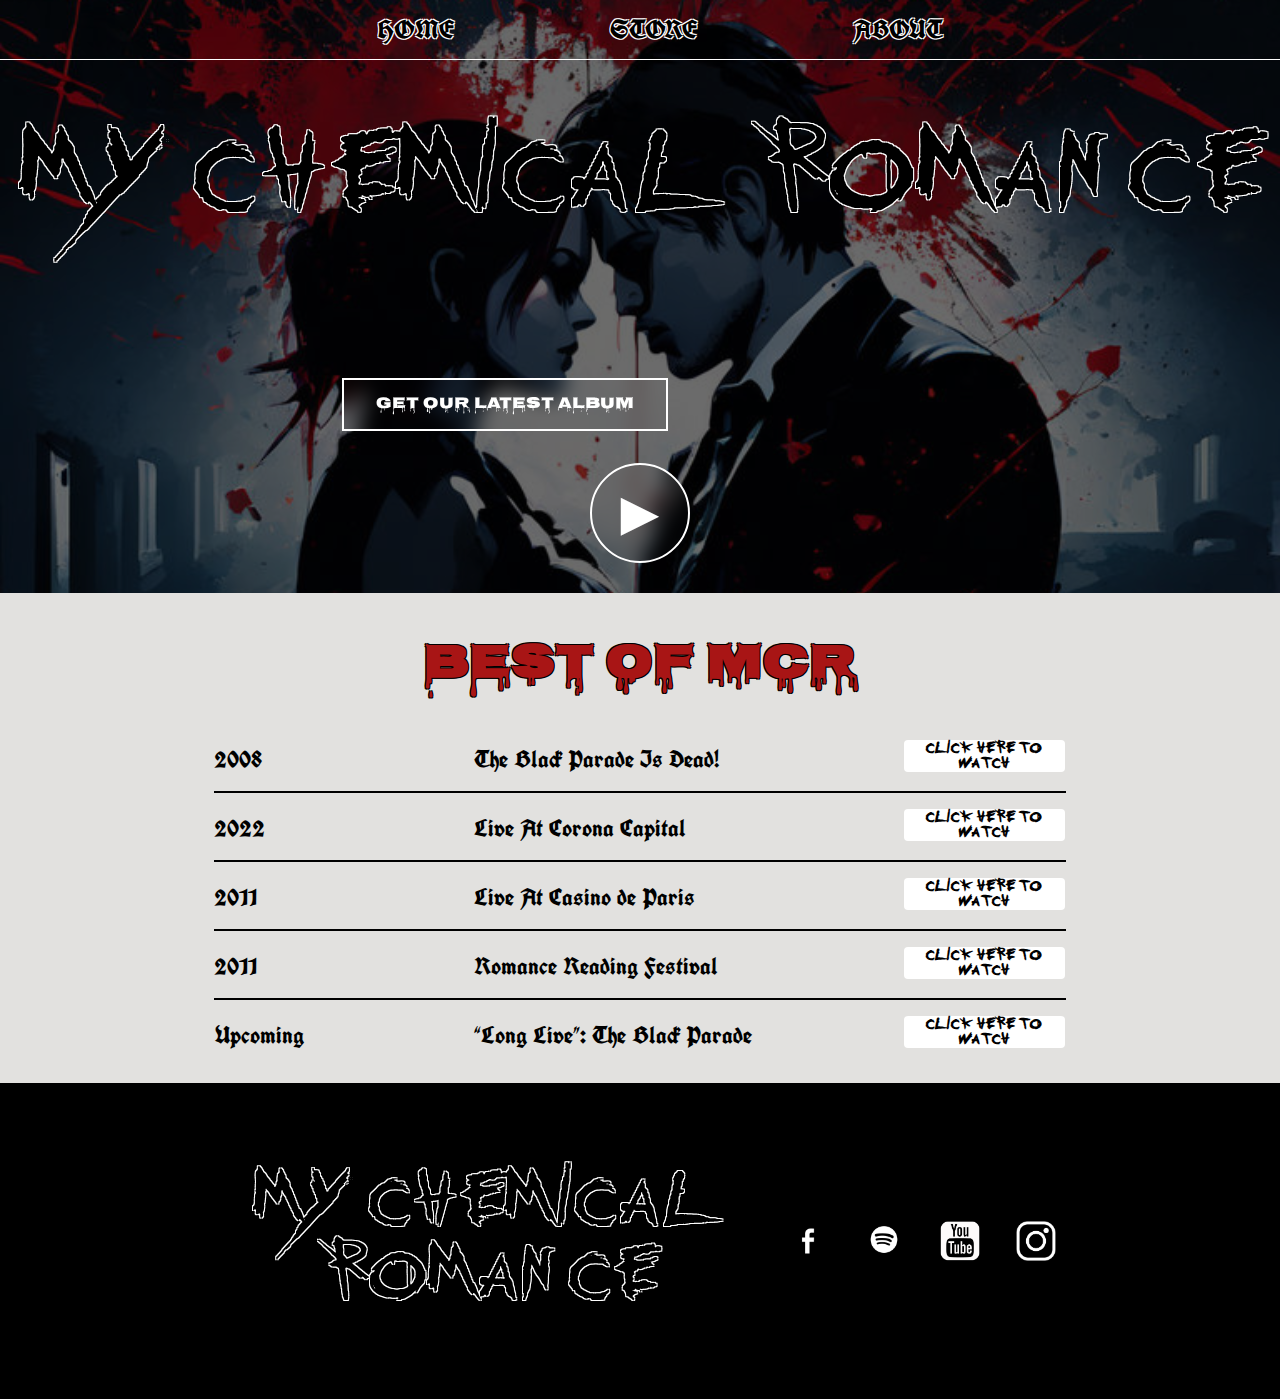
<file: index.html>
<!DOCTYPE html>
<html>
    <head>
        <title>My Chemical Romance | About</title>
        <meta name="Description" content="This is a page about my all time favourite band My Chemical Romance">
        <link rel="stylesheet" href="styles.css"/>
    </head>
    <body>
        <header class="main-header">
            <nav class="nav main-nav">
                <ul>
                    <li><a href="index.html">HOME</a></li>
                    <li><a href="store.html">STORE</a></li>
                    <li><a href="about.html">ABOUT</a></li>
                </ul>
            </nav>
            
            <h1 class="band-name band-name-large">My Chemical Romance</h1>
            <div class="container">
            <button class="btn btn-header" onclick="window.open('https://open.spotify.com/artist/7FBcuc1gsnv6Y1nwFtNRCb?si=qHVIdUkAT-acysK06YCamA', '_blank')">GET OUR LATEST ALBUM</button>
            </div>
            <button class="btn btn-header btn-play">&#9658;</button>
        </header>
        <section>
            <h1 class="section-header">BEST OF MCR</h1>
            <div class="container">
                <div class="tour-row"> <span class="tour-item tour-date">2008</span>  <span class="tour-item tour-name" >The Black Parade Is Dead!</span> <button class="tour-item tour-btn btn-primary" onclick="window.open('https://youtu.be/Ud2eziOjjTo?si=5RpqiwyG_7YiUJeG', '_blank')">Click here to watch</button> </div>
                
                <div class="tour-row"> <strong class="tour-item tour-date">2022</strong> <span class="tour-item tour-name">Live At Corona Capital</span> <button class="tour-item tour-btn btn-primary" onclick="window.open('https://youtu.be/bk0RoNUPASo?si=09eraRcD30o3P0Sa', '_blank')">Click here to watch</button> </div>
                
                <div class="tour-row"> <strong class="tour-item tour-date">2011</strong> <span class="tour-item tour-name"> Live At Casino de Paris</span>  <button class="tour-item tour-btn btn-primary" onclick="window.open('https://youtu.be/pg5tClwDfWw?si=iecmdmzQnElObZj_', '_blank')">Click here to watch</button> </div>
                
                <div class="tour-row"> <strong class="tour-item tour-date">2011</strong>  <span class="tour-item tour-name">Romance Reading Festival</span> <button class="tour-item tour-btn btn-primary" onclick="window.open('https://youtu.be/uNsPusX5WtM?si=xu6s7rkAe1oy3ftG', '_blank')">Click here to watch</button> </div>

                <div class="tour-row"> <strong class="tour-item tour-date">Upcoming</strong>  <span class="tour-item tour-name">“Long Live": The Black Parade</span> <button class="tour-item tour-btn btn-primary" onclick="window.open('https://youtu.be/4xX06JDjJcQ?si=4VcnWMrHA5-ceqC-', '_blank')">Click here to watch</button> </div>
            </div>
        </section>
        <footer class="main-footer">
            <div class="container main-footer-container">
            <h3 class="band-name">My Chemical Romance</h3>
            <ul class="nav footer-nav">
                <li><a href="https://www.facebook.com/MyChemicalRomance" target="_blank"><img src="Images/Facebook.png" width="50"></a></li> 
                <li><a href="https://open.spotify.com/artist/7FBcuc1gsnv6Y1nwFtNRCb" target="_blank"><img src="Images/spotify.png" width="50"></a></li> 
                <li><a href="https://www.youtube.com/@mychemicalromance" target="_blank"><img src="Images/youtube.png" width="50"></a></li>
                <li><a href="https://www.instagram.com/mychemicalromance/" target="_blank"><img src="Images/insta.png" width="50"></a></li>
            </ul>
            </div>
        </footer>
    </body>
</html>
</file>
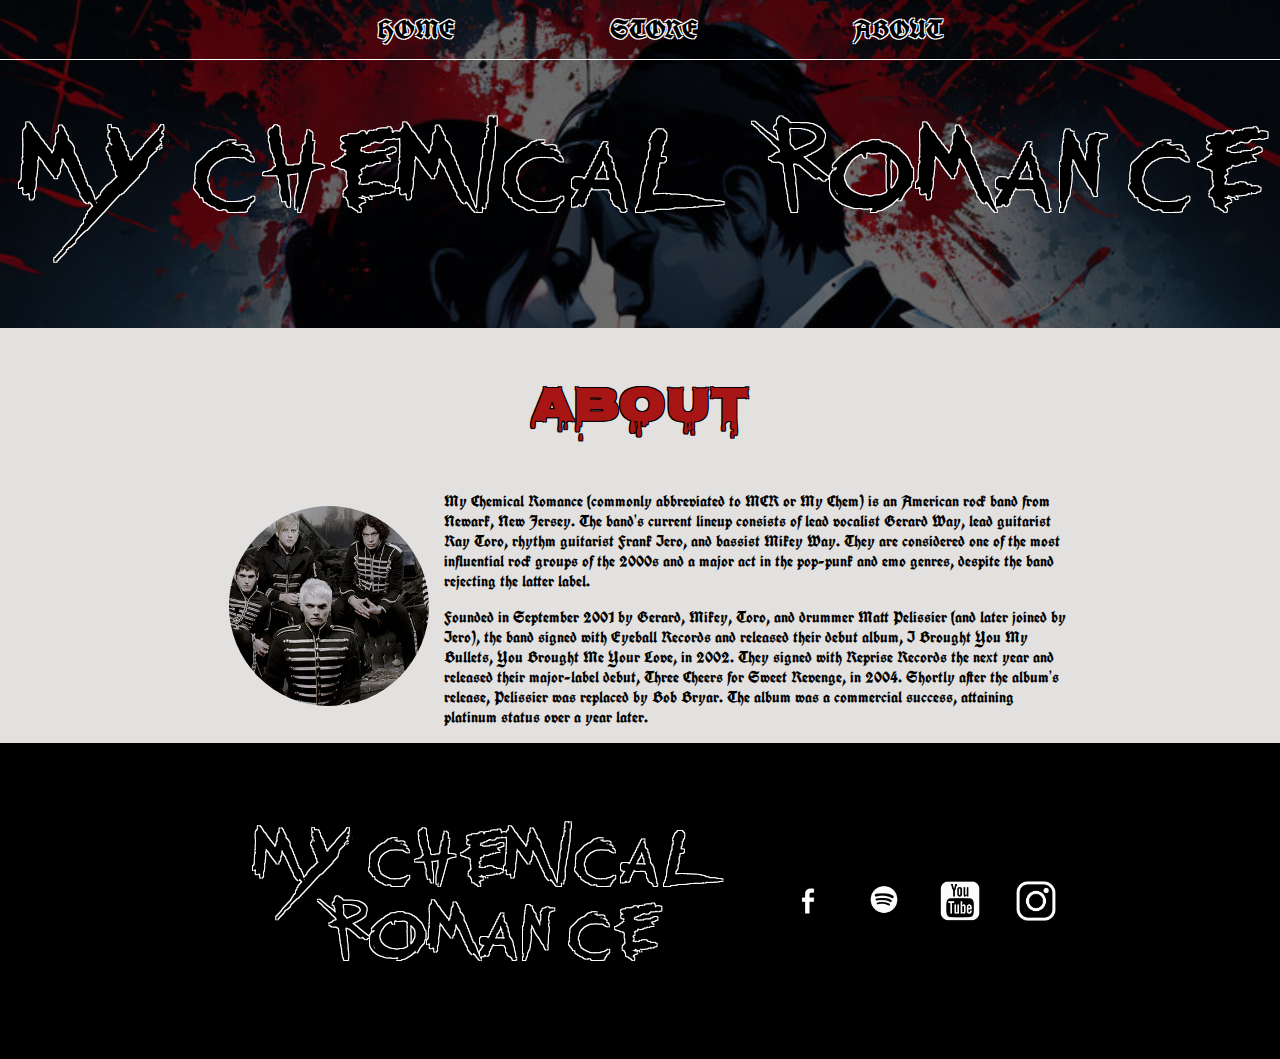
<file: about.html>
<!DOCTYPE html>
<html>
    <head>
        <title>My Chemical Romance | About</title>
        <meta name="Description" content="This is a page about my all time favourite band My Chemical Romance">
        <link rel="stylesheet" href="styles.css"/>
    </head>
    <body>
        <header class="main-header">
            <nav class="nav main-nav">
                <ul>
                    <li><a href="index.html">HOME</a></li>
                    <li><a href="store.html">STORE</a></li>
                    <li><a href="about.html">ABOUT</a></li>
                </ul>
            </nav>
            
            <h1 class="band-name band-name-large">My Chemical Romance</h1>
        </header>
        <section class="content-section container">
            <h2 class=" section-header ">ABOUT</h2>
            <img class="about-band-image" src="Images/mcr.jpg" width="400">
            <p>My Chemical Romance (commonly abbreviated to MCR or My Chem) is an American rock band from Newark, New Jersey. The band's current lineup consists of lead vocalist Gerard Way, lead guitarist Ray Toro, rhythm guitarist Frank Iero, and bassist Mikey Way. They are considered one of the most influential rock groups of the 2000s and a major act in the pop-punk and emo genres, despite the band rejecting the latter label.</p>
            <p>Founded in September 2001 by Gerard, Mikey, Toro, and drummer Matt Pelissier (and later joined by Iero), the band signed with Eyeball Records and released their debut album, I Brought You My Bullets, You Brought Me Your Love, in 2002. They signed with Reprise Records the next year and released their major-label debut, Three Cheers for Sweet Revenge, in 2004. Shortly after the album's release, Pelissier was replaced by Bob Bryar. The album was a commercial success, attaining platinum status over a year later.</p>
        </section>
        <footer class="main-footer">
            <div class="container main-footer-container">
            <h3 class="band-name">My Chemical Romance</h3>
            <ul class="nav footer-nav">
                <li><a href="https://www.facebook.com/MyChemicalRomance" target="_blank"><img src="Images/Facebook.png" width="50"></a></li> 
                <li><a href="https://open.spotify.com/artist/7FBcuc1gsnv6Y1nwFtNRCb" target="_blank"><img src="Images/spotify.png" width="50"></a></li> 
                <li><a href="https://www.youtube.com/@mychemicalromance" target="_blank"><img src="Images/youtube.png" width="50"></a></li>
                <li><a href="https://www.instagram.com/mychemicalromance/" target="_blank"><img src="Images/insta.png" width="50"></a></li>
            </ul>
            </div>
        </footer>
    </body>
</html>
</file>
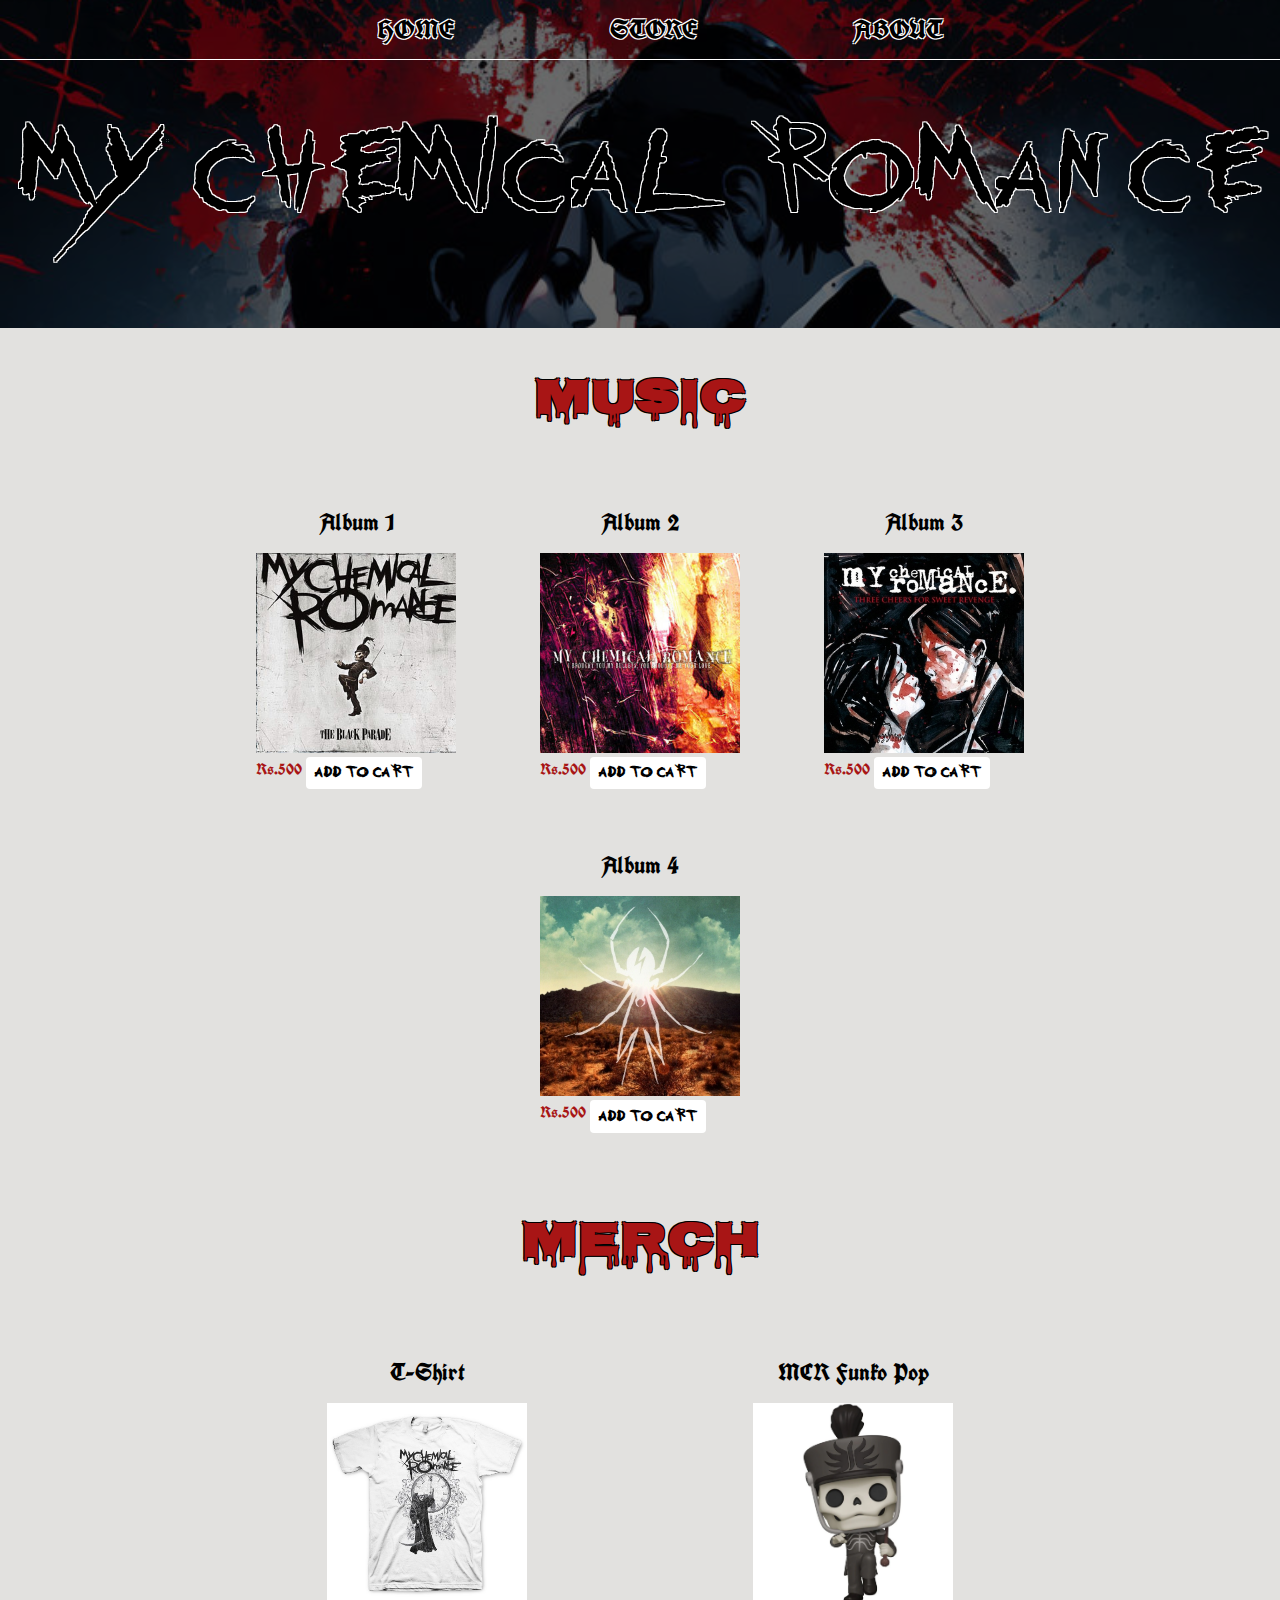
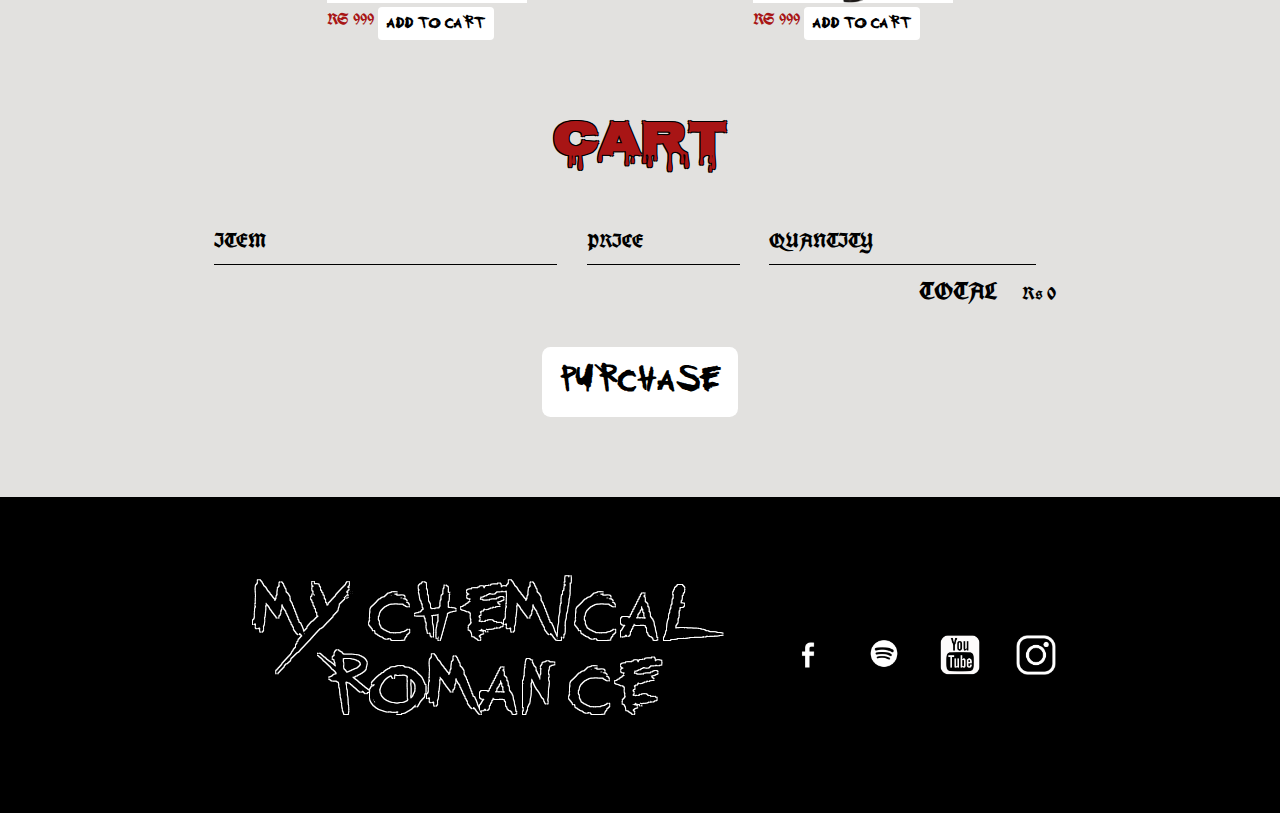
<file: store.html>
<!DOCTYPE html>
<html>
    <head>
        <title>My Chemical Romance | About</title>
        <meta name="Description" content="This is a page about my all time favourite band My Chemical Romance">
        <link rel="stylesheet" href="styles.css"/>
        <script src="store.js" async></script>
    </head>
    <body>
        <header class="main-header">
            <nav class="nav main-nav">
                <ul>
                    <li><a href="index.html">HOME</a></li>
                    <li><a href="store.html">STORE</a></li>
                    <li><a href="about.html">ABOUT</a></li>
                </ul>
            </nav>
            
            <h1 class="band-name band-name-large">My Chemical Romance</h1>
        </header>
        <section class="container content-section">
            <h1 class="section-header">MUSIC</h1>
          <div class="shop-items">
            <div class="shop-item"> <!--to make a section-->
              
                <span class="shop-item-title">Album 1</span> <!--to write it in bold-->
             
              <img class="shop-item-image" src="Images/Blackparadecover.jpg" width="200"><!--to add images-->
              <div>
              <span class="shop-item-price">Rs.500</span>
              <button class="btn btn-primary shop-item-button" role="button">ADD TO CART</button>
            </div>
            </div>

            <div class="shop-item"> 
              <span class="shop-item-title">Album 2</span>
                <img class="shop-item-image" src="Images/I_Brought_You_My_Bullets,_You_Brought_Me_Your_Love_cover.jpg"width="200">
                <div>
                <span class="shop-item-price">Rs.500</span>
                <button class="btn btn-primary shop-item-button" role="button">ADD TO CART</button>
            </div>
              </div>

              <div class="shop-item"> 
                <span class="shop-item-title">Album 3</span>
                <img class="shop-item-image" src="Images/Three_cheers_clean.jpg"width="200">
                <div>
                <span class="shop-item-price">Rs.500</span>
                <button class="btn btn-primary shop-item-button" role="button">ADD TO CART</button>
            </div>
              </div>

              <div class="shop-item"> 
                <span class="shop-item-title">Album 4</span>
                <img class="shop-item-image" src="Images/Danger_Days-album-2010.jpg"width="200">
                <div>
                <span class="shop-item-price">Rs.500</span>
                <button class="btn btn-primary shop-item-button" role="button">ADD TO CART</button>
            </div>
              </div>
          </div>   
             </section>
             
             <section class="container content-section">
               
              <h2 class="section-header">MERCH</h2>
            <div class="shop-items">
              <div class="shop-item">
                <span class="shop-item-title">T-Shirt</span>
                <img class="shop-item-image" src="Images/tshirt.png" width="200">
                <div>
                  <span class="shop-item-price">RS 999</span>
                  <button class="btn btn-primary shop-item-button" role="button">ADD TO CART</button>
                </div>
              </div>

              <div class="shop-item">
                <span class="shop-item-title">MCR Funko Pop</span>
                <img class="shop-item-image" src="Images/mcr_funkopop.png" width="200">
                <div>
                  <span class="shop-item-price">RS 999</span>
                  <button class="btn btn-primary shop-item-button" role="button">ADD TO CART</button>
                </div>
              </div>
           </div>
             </section>

             <section class="container content-section">
              <h1 class="section-header">CART</h1>
              <div class="cart-row">
                <span class="cart-item cart-header cart-column">ITEM</span>
                <span class="cart-price cart-header cart-column">PRICE</span>
                <span class="cart-quantity cart-header cart-column">QUANTITY</span>
              
              </div>
            <div class="cart-items">
           </div>
               <div class="cart-total">
                <strong class="cart-total-title" >TOTAL</strong>
                <span class="cart-total-price">Rs 0</span>
               </div>
               <div>
                <button class="btn btn-primary btn-purchase" type="button">PURCHASE</button>
               </div>
            
             </section>
             <footer class="main-footer">
              <div class="container main-footer-container">
              <h3 class="band-name">My Chemical Romance</h3>
              <ul class="nav footer-nav">
                  <li><a href="https://www.facebook.com/MyChemicalRomance" target="_blank"><img src="Images/Facebook.png" width="50"></a></li> 
                  <li><a href="https://open.spotify.com/artist/7FBcuc1gsnv6Y1nwFtNRCb" target="_blank"><img src="Images/spotify.png" width="50"></a></li> 
                  <li><a href="https://www.youtube.com/@mychemicalromance" target="_blank"><img src="Images/youtube.png" width="50"></a></li>
                  <li><a href="https://www.instagram.com/mychemicalromance/" target="_blank"><img src="Images/insta.png" width="50"></a></li>
              </ul>
              </div>
          </footer>
    </body>
</html>
</file>
<file: styles.css>
@import url('https://fonts.googleapis.com/css2?family=UnifrakturCook:wght@700&display=swap');
@import url('https://fonts.googleapis.com/css2?family=Nosifer&display=swap');

@font-face {
    font-family: 'mcr';
    src: url('fonts/my_chemical_romance.ttf') format('truetype');
    font-weight: normal;
    font-style: normal;
}
* {
box-sizing:border-box;
font-family: 'UnifrakturCook',sans-serif;
color: rgb(0, 0, 0);

}
html,body{
    margin: 0px;
    padding: 0px;
    background-color: #e2e1df;
}
.nav ul {
    margin: 0%;
}
.nav li{
    display: inline;
}
.nav a{
    display: inline-block;
    text-decoration: none;
    color: #000000;
    padding: .5em;
    font-weight: 1000;
    text-shadow: 
    -1px -1px 0 #ffffff,  
    1px -1px 0 #ffffff,
    -1px 1px 0 #ffffff,
    1px 1px 0 #ffffff; 
    
}
.nav a:hover{
    background-color:rgb(0, 0, 0);
    text-shadow: 
    -1px -1px 0 rgb(168, 21, 21),  
    1px -1px 0 rgb(168, 21, 21),
    -1px 1px 0 rgb(168, 21, 21),
    1px 1px 0 rgb(168, 21, 21);
}
.main-nav{
    text-align: center;
    font-weight: thick;
    font-size: 1.6em;
    border-bottom: 1px solid rgb(255, 255, 255);
}
.main-nav li{
    padding: 0 5%;
}
.main-header{
    background-color: rgba(0, 0, 0, 0.582);
    background-image: url("Images/header.jpg.png");
    background-size: cover;
    background-blend-mode: multiply;
    padding-bottom: 30px;
    transition: all 0.5s ease-in-out;
}
.main-header:hover{
    background-color: rgba(0, 0, 0, 0.582);
    background-image: url("Images/header2.png");
    background-size: cover;
    background-blend-mode: multiply;
    padding-bottom: 30px;
    transition: all 0.5s ease-in-out;
}
.band-name{
    font-family: 'mcr',sans-serif;
    text-align: center;
    font-size: 4em;
    color: #000000;
    font-weight: normal;
    text-shadow: 
    -1px -1px 0 #ffffff,  
    1px -1px 0 #ffffff,
    -1px 1px 0 #ffffff,
    1px 1px 0 #ffffff;
}
.band-name-large{
    font-size: 6em;
}
.content-section{
 margin: 1em;
}
.container{
  max-width: 900px;
  margin: 0 auto;
  padding: 0 1.5em;
}
.section-header{
    font-family: 'Nosifer';
    font-weight: thick;
    color: rgb(168, 21, 21);
    text-align: center;
    font-size: 3em;
    text-shadow: 
    -1px -1px 0 #000000,  
    1px -1px 0 #000000,
    -1px 1px 0 #000000,
    1px 1px 0 #000000; 
}
.about-band-image{
    float: left;
    height: 200px;
    width: 200px;
    margin: 15px;
    border-radius: 50%;
    object-fit: cover;
}
.main-footer {
    background-color: #000000;
    color: black;
    padding: .25em 0%;
}

.main-footer-container {
    display: flex;
    align-items: center;
    justify-content: space-between; /* Added for better alignment */
    padding: 1em; /* Added padding for better spacing */
}

.main-footer-container ul {
    display: flex; /* Use flexbox for better alignment */
    list-style: none; /* Remove bullets */
    padding: 0; /* Remove padding */
    margin: 0; /* Remove margin */
}

.main-footer-container ul li {
    margin: 0 10px; /* Space out the icons */
}

.footer-nav {
    padding: 0 .5em;
}

.footer-nav img {
    width: 40px;
    height: 40px;
    vertical-align: middle; /* Align icons vertically in the middle */
}
.btn {
    text-align: center;
    vertical-align: middle;
    padding: .67em;
    font-family: 'Nosifer';
    cursor:pointer;
}
.btn-header{
    margin: 5em 15% 2em 15%;
    color:rgb(255, 255, 255);
    border: 2px solid white;
    backdrop-filter: blur(10px);
    background-color: rgba(255, 255, 255, 0); 
    border-radius: 0;
    font-size: 1em;
    font-weight: lighter;
    padding-left: 2em;
    padding-right: 2em;
}
.btn-header:hover{
    color:rgb(168, 21, 21);
    border: 2px solid rgb(168, 21, 21);
    background-color: #000000;
    border-radius: 0%;
}
.btn-play{
  margin: 0 auto;
  display: block;
  font-size: 4em;
  padding: 0%;
  width: 100px;
  height: 100px;
  border-radius: 50%;
  
}
.btn-play:hover{
        margin: 0 auto;
        display: block;
        font-size: 4em;
        padding: 0%;
        width: 100px;
        height: 100px;
        border-radius: 50%;
        
}
.tour-row{
    border-bottom: 2px solid black;
    padding-bottom: 1em;
    margin-bottom: 1em;
}
.tour-row:last-child{
    border-bottom: none;
}

.tour-item{
    display: inline-block;
    padding-right: .5em;

}

.tour-date {
        color:#000000;
        font-weight: bold;
         width:30%;
         font-size: 1.5em;
}
.tour-name{
    width: 50%;
    font-size: 1.5em;
}

.tour-btn{
    max-width:19%;

}
.btn-primary{
    color: black;
    background-color: #ffffff;
    border: none;
    border-radius: .3em;
    font-weight: bold;
    font-family: 'mcr';
}
.btn-primary:hover{
    background-color: black;
    font-family: 'mcr';
    color: rgb(168, 21, 21);

}
.shop-item{
    margin: 30px;
}
.shop-item-title{
    display:block;
    width:100%;
    text-align: center;
    font-weight: bold;
    font-size: 1.5em;
    color: black;
    margin-bottom: 15px;

}

.shop-item-image{
    height: 200px;
}
.shop-item-details{
    display: flex;
    align-items: center;
    padding:5px;
    
}
.shop-item-price{
    flex-grow:1;
    color:rgb(168, 21, 21); 
}
.shop-items{
    display: flex;
    flex-wrap: wrap;
    justify-content: space-around;
}

.cart-header{
    font-weight: bold;
    font-size: 1.25em;
    color: #000000;
}
.cart-column{
    display: flex;
    border-bottom: 1px solid black;
    align-items: center;
    margin-right: 1.5em;
    padding-bottom: 10px;
    margin-top: 10px;
}

.cart-row{
    display: flex;
    
}

.cart-item{
      width: 45%;
}

.cart-price{
     width: 20%;
     font-size: 1.2em;
     color:#000000;
}

.cart-quantity{
    width: 35%;
}

.cart-item-title{
    color:#000000;
    margin-left:.5em;
    font-size: 1.2em;
}

.cart-item-image{
    width:75px;
    height: auto;
    border-radius: 10px;
}

.btn-danger{
    color: white;
    background-color: rgb(168, 21, 21);
    border: none;
    border-radius: .3em;
    font-weight: bold;

}

.btn-danger:hover{
    background-color: #000000;
    color: rgb(168, 21, 21);

}

.cart-quantity-input{
    height: 34px;
    width: 50px;
    border-radius: 5px;
    border: 1px solid rgb(168, 21, 21);
    background-color: rgb(255, 252, 252);
    color: rgb(168, 21, 21);
    padding: 0;
    text-align: center;
    font-size: 1.2em;
    margin-right: 25px;
}

.cart-row:last-child {
    border-bottom: 1px solid black;
}

.cart-row:last-child .cart-column{
    border: none;
} 

.cart-total{
    text-align: end;
    margin-top: 10px;
    margin-right: 10px;
    
}

.cart-total-title{
    font-weight: bold;
    font-size: 1.5em;
    color:#000000;
    margin-right: 20px;
}

.cart-total-price{
    color: black;
    font-size: 1.1em;
}

.btn-purchase{
    display:block;
    margin: 40px auto 80px auto;
    font-size: 1.75em;
}
</file>
